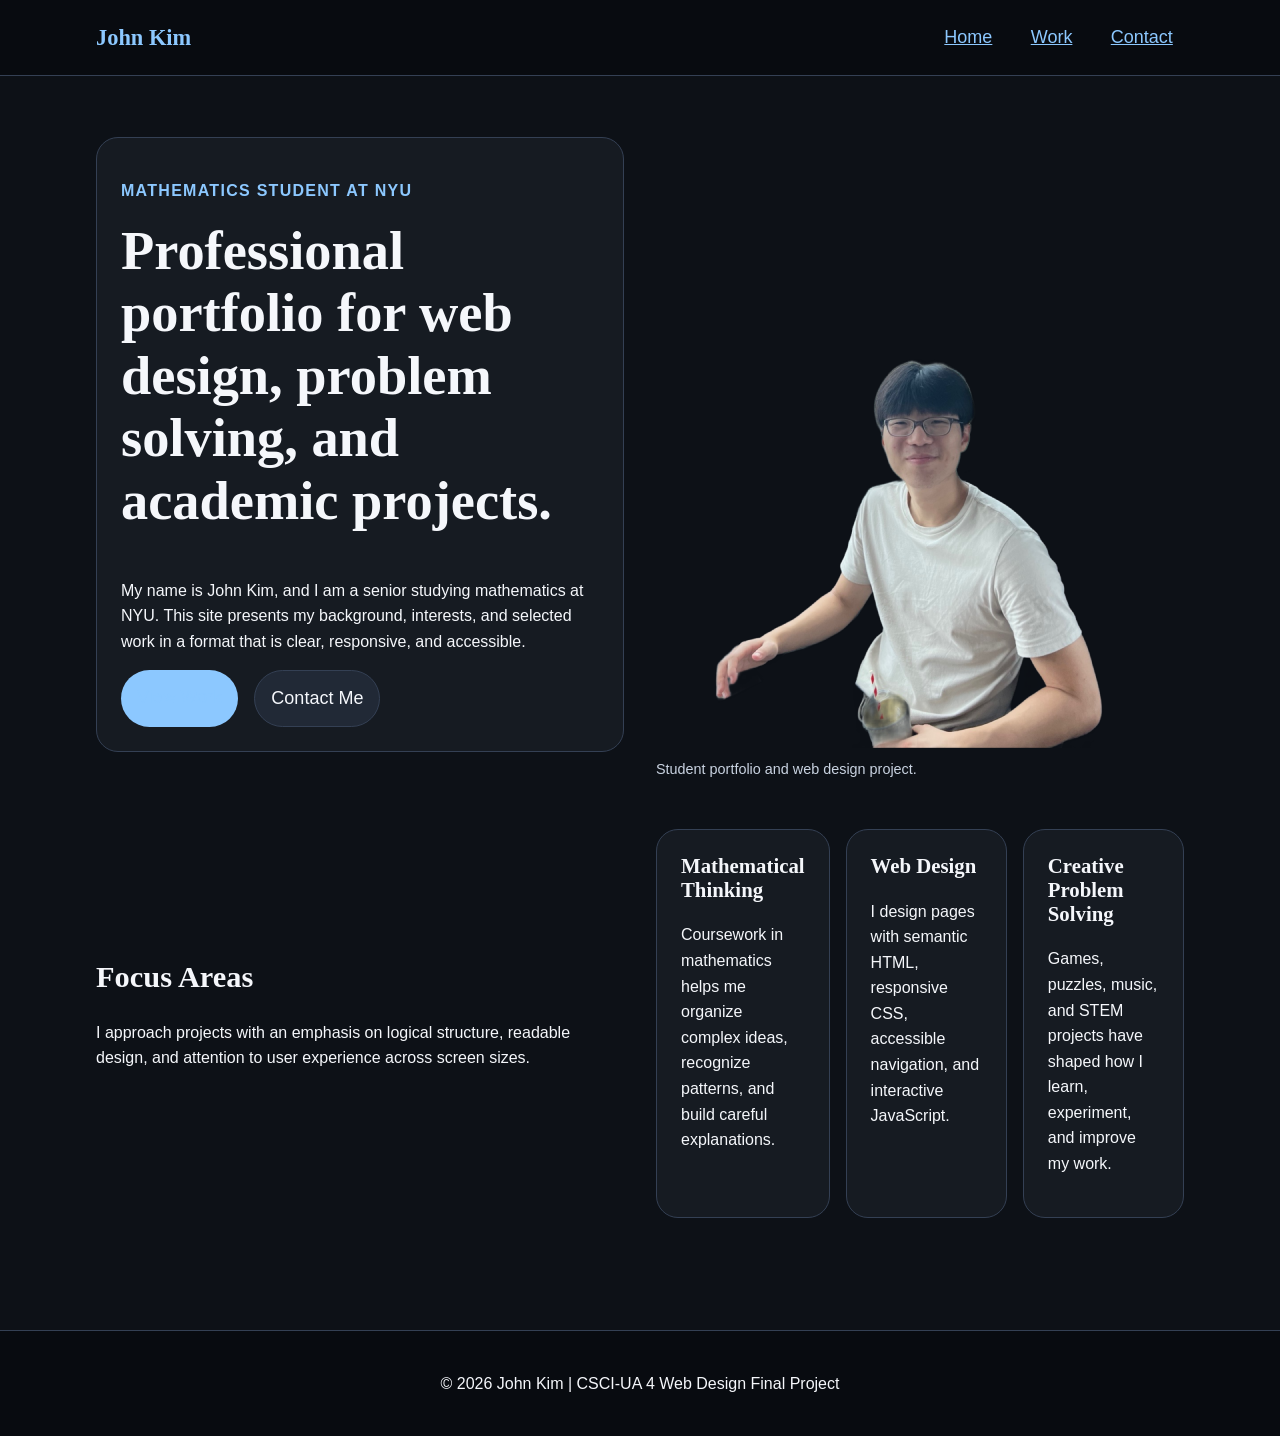
<file: final_project/index.html>
<!doctype html>
<html lang="en">
<head>
  <meta charset="utf-8">
  <meta name="viewport" content="width=device-width, initial-scale=1.0">
  <title>John Kim Portfolio</title>
  <link rel="stylesheet" href="css/styles.css">
  <script src="js/script.js" defer></script>
</head>
<body>
  <header class="site-header">
    <a class="skip-link" href="#main-content">Skip to main content</a>
    <nav class="nav" aria-label="Main navigation">
      <a class="logo" href="index.html">John Kim</a>
      <button class="nav-toggle" type="button" aria-expanded="false" aria-controls="site-menu">Menu</button>
      <ul id="site-menu" class="nav-list">
        <li><a href="index.html">Home</a></li>
        <li><a href="work.html">Work</a></li>
        <li><a href="contact.html">Contact</a></li>
      </ul>
    </nav>
  </header>

  <main id="main-content">
    <section class="hero">
      <div class="hero-text">
        <p class="eyebrow">Mathematics student at NYU</p>
        <h1>Professional portfolio for web design, problem solving, and academic projects.</h1>
        <p>My name is John Kim, and I am a senior studying mathematics at NYU. This site presents my background, interests, and selected work in a format that is clear, responsive, and accessible.</p>
        <div class="button-row">
          <a class="button" href="work.html">View Work</a>
          <a class="button secondary" href="contact.html">Contact Me</a>
        </div>
      </div>
      <figure class="hero-image">
        <img src="images/profile-480.png" srcset="images/profile-480.png 1x, images/profile-960.png 2x" width="480" height="600" alt="John Kim at the Uyuni Salt Flats">
        <figcaption>Student portfolio and web design project.</figcaption>
      </figure>
    </section>

    <section class="section-grid" aria-labelledby="focus-heading">
      <div>
        <h2 id="focus-heading">Focus Areas</h2>
        <p>I approach projects with an emphasis on logical structure, readable design, and attention to user experience across screen sizes.</p>
      </div>
      <div class="cards three-columns">
        <article class="card">
          <h3>Mathematical Thinking</h3>
          <p>Coursework in mathematics helps me organize complex ideas, recognize patterns, and build careful explanations.</p>
        </article>
        <article class="card">
          <h3>Web Design</h3>
          <p>I design pages with semantic HTML, responsive CSS, accessible navigation, and interactive JavaScript.</p>
        </article>
        <article class="card">
          <h3>Creative Problem Solving</h3>
          <p>Games, puzzles, music, and STEM projects have shaped how I learn, experiment, and improve my work.</p>
        </article>
      </div>
    </section>
  </main>

  <footer class="site-footer">
    <p>© 2026 John Kim | CSCI-UA 4 Web Design Final Project</p>
  </footer>
</body>
</html>
</file>
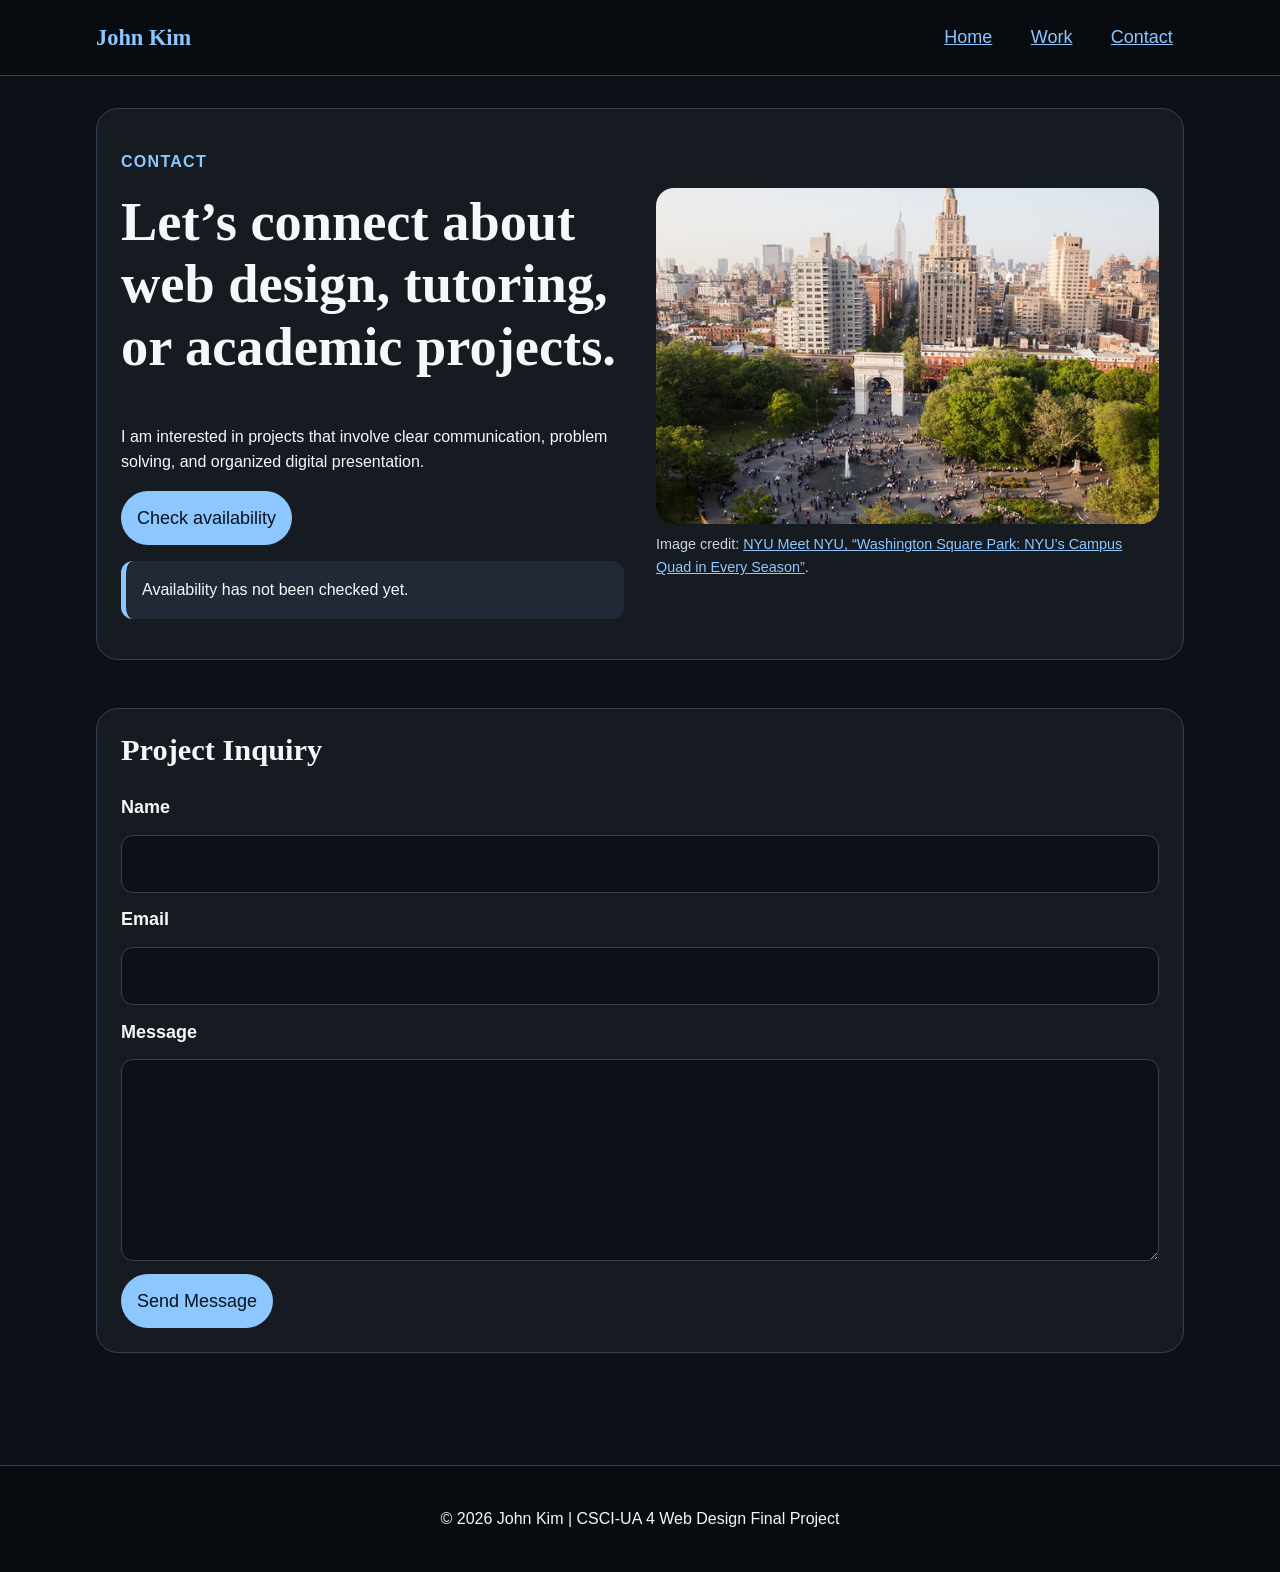
<file: final_project/contact.html>
<!doctype html>
<html lang="en">
<head>
  <meta charset="utf-8">
  <meta name="viewport" content="width=device-width, initial-scale=1.0">
  <title>Contact | John Kim Portfolio</title>
  <link rel="stylesheet" href="css/styles.css">
  <script src="js/script.js" defer></script>
</head>
<body>
  <header class="site-header">
    <a class="skip-link" href="#main-content">Skip to main content</a>
    <nav class="nav" aria-label="Main navigation">
      <a class="logo" href="index.html">John Kim</a>
      <button class="nav-toggle" type="button" aria-expanded="false" aria-controls="site-menu">Menu</button>
      <ul id="site-menu" class="nav-list">
        <li><a href="index.html">Home</a></li>
        <li><a href="work.html">Work</a></li>
        <li><a href="contact.html">Contact</a></li>
      </ul>
    </nav>
  </header>

  <main id="main-content">
    <section class="contact-layout">
      <div>
        <p class="eyebrow">Contact</p>
        <h1>Let’s connect about web design, tutoring, or academic projects.</h1>
        <p>I am interested in projects that involve clear communication, problem solving, and organized digital presentation.</p>
        <button id="availability-button" class="button" type="button">Check availability</button>
        <p id="availability-message" class="status-message" aria-live="polite">Availability has not been checked yet.</p>
      </div>
      <figure class="contact-figure">
        <img src="images/NYU-campus-600.jpg" srcset="images/NYU-campus-600.jpg 1x, images/NYU-campus-1200.jpg 2x" width="600" height="400" alt="Washington Square Park and the NYU campus skyline in New York City">
        <figcaption>Image credit: <a href="https://meet.nyu.edu/life/washington-square-park-nyus-campus-quad-in-every-season/">NYU Meet NYU, “Washington Square Park: NYU’s Campus Quad in Every Season”</a>.
</figcaption>
      </figure>
    </section>

    <section class="form-section" aria-labelledby="form-heading">
      <h2 id="form-heading">Project Inquiry</h2>
      <form action="#" method="post">
        <label for="name">Name</label>
        <input id="name" name="name" type="text" required>

        <label for="email">Email</label>
        <input id="email" name="email" type="email" required>

        <label for="message">Message</label>
        <textarea id="message" name="message" rows="6" required></textarea>

        <button class="button" type="submit">Send Message</button>
      </form>
    </section>
  </main>

  <footer class="site-footer">
    <p>© 2026 John Kim | CSCI-UA 4 Web Design Final Project</p>
  </footer>
</body>
</html>
</file>
<file: final_project/css/styles.css>
@font-face {
  font-family: "PortfolioDisplay";
  src: local("Georgia");
}

:root {
  --background: #0d1117;
  --surface: #161b22;
  --surface-light: #212936;
  --text: #f5f7fb;
  --muted: #c9d3e1;
  --accent: #8cc8ff;
  --accent-strong: #d6ecff;
  --border: #344054;
}

* {
  box-sizing: border-box;
}

body {
  margin: 0;
  font-family: Arial, Helvetica, sans-serif;
  font-size: 18px;
  line-height: 1.6;
  background: var(--background);
  color: var(--text);
}

h1,
h2,
h3 {
  font-family: "PortfolioDisplay", Georgia, serif;
  line-height: 1.15;
  margin-top: 0;
}

h1 {
  font-size: 2.7rem;
}

h2 {
  font-size: 1.9rem;
}

h3 {
  font-size: 1.3rem;
}

p {
  font-size: 1rem;
}

a:link {
  color: var(--accent);
}

a:visited {
  color: #d7b7ff;
}

a:hover {
  color: var(--accent-strong);
  text-decoration-thickness: 0.18em;
}

a:active {
  color: #ffffff;
}

img {
  display: block;
  max-width: 100%;
  height: auto;
  border-radius: 18px;
}

.skip-link {
  position: absolute;
  left: -999px;
  top: 1rem;
  background: var(--accent-strong);
  color: #0d1117;
  padding: 0.6rem 1rem;
  z-index: 20;
}

.skip-link:focus {
  left: 1rem;
}

.site-header,
.site-footer {
  background: #080b10;
  border-bottom: 1px solid var(--border);
}

.site-footer {
  border-top: 1px solid var(--border);
  border-bottom: 0;
  text-align: center;
  padding: 1.5rem;
}

.nav {
  max-width: 1120px;
  margin: 0 auto;
  padding: 1rem;
  display: flex;
  align-items: center;
  justify-content: space-between;
  gap: 1rem;
}

.logo {
  font-family: "PortfolioDisplay", Georgia, serif;
  font-weight: 700;
  font-size: 1.4rem;
  text-decoration: none;
}

.nav-list {
  display: flex;
  gap: 1rem;
  align-items: center;
  list-style: none;
  padding: 0;
  margin: 0;
}

.nav-list a {
  display: inline-block;
  padding: 0.45rem 0.7rem;
  border-radius: 999px;
}

.nav-list a:hover {
  background: var(--surface-light);
}

.nav-toggle {
  display: none;
  border: 1px solid var(--border);
  border-radius: 999px;
  background: var(--surface);
  color: var(--text);
  padding: 0.55rem 0.9rem;
  font: inherit;
}

main {
  max-width: 1120px;
  margin: 0 auto;
  padding: 2rem 1rem 4rem;
}

.hero,
.contact-layout,
.section-grid,
.media-section {
  display: grid;
  grid-template-columns: 1fr;
  gap: 2rem;
  align-items: center;
}

.hero,
.page-intro,
.contact-layout,
.form-section,
.media-section,
.section-grid {
  margin-bottom: 3rem;
}

.hero-text,
.page-intro,
.card,
.project-card,
.media-section,
.form-section,
.contact-layout {
  background: var(--surface);
  border: 1px solid var(--border);
  border-radius: 22px;
  padding: 1.5rem;
}

.hero-image,
.contact-figure {
  margin: 0;
}

figcaption {
  color: var(--muted);
  font-size: 0.9rem;
  margin-top: 0.6rem;
}

.eyebrow {
  color: var(--accent);
  font-weight: 700;
  letter-spacing: 0.08em;
  text-transform: uppercase;
}

.button-row,
.cards,
.project-grid {
  display: flex;
  flex-direction: column;
  gap: 1rem;
}

.button {
  display: inline-block;
  width: fit-content;
  border: 0;
  border-radius: 999px;
  background: var(--accent);
  color: #08111f;
  padding: 0.8rem 1rem;
  font-weight: 700;
  text-decoration: none;
  cursor: pointer;
  font: inherit;
}

.button:visited {
  color: #08111f;
}

.button:hover,
.button:focus {
  background: var(--accent-strong);
}

.button.secondary {
  background: var(--surface-light);
  color: var(--text);
  border: 1px solid var(--border);
}

.project-card {
  display: grid;
  grid-template-columns: 1fr;
  gap: 1rem;
}

.status-message {
  padding: 1rem;
  background: var(--surface-light);
  border-left: 5px solid var(--accent);
  border-radius: 12px;
}

form {
  display: grid;
  gap: 0.8rem;
}

label {
  font-weight: 700;
}

input,
textarea {
  width: 100%;
  border: 1px solid var(--border);
  border-radius: 12px;
  background: #0d1117;
  color: var(--text);
  padding: 0.85rem;
  font: inherit;
}

input:focus,
textarea:focus,
button:focus,
a:focus {
  outline: 3px solid var(--accent-strong);
  outline-offset: 3px;
}

@media (min-width: 760px) {
  h1 {
    font-size: 3.4rem;
  }

  .hero,
  .contact-layout,
  .section-grid,
  .media-section {
    grid-template-columns: 1fr 1fr;
  }

  .three-columns,
  .project-grid {
    display: grid;
    grid-template-columns: repeat(3, 1fr);
  }

  .button-row {
    flex-direction: row;
  }
}

@media (max-width: 759px) {
  .nav {
    align-items: flex-start;
  }

  .nav-toggle {
    display: inline-block;
  }

  .nav-list {
    display: none;
    position: absolute;
    left: 1rem;
    right: 1rem;
    top: 4.5rem;
    flex-direction: column;
    align-items: stretch;
    background: #080b10;
    border: 1px solid var(--border);
    border-radius: 18px;
    padding: 1rem;
  }

  .nav-list.open {
    display: flex;
  }

  .nav-list a {
    width: 100%;
  }
}
</file>
